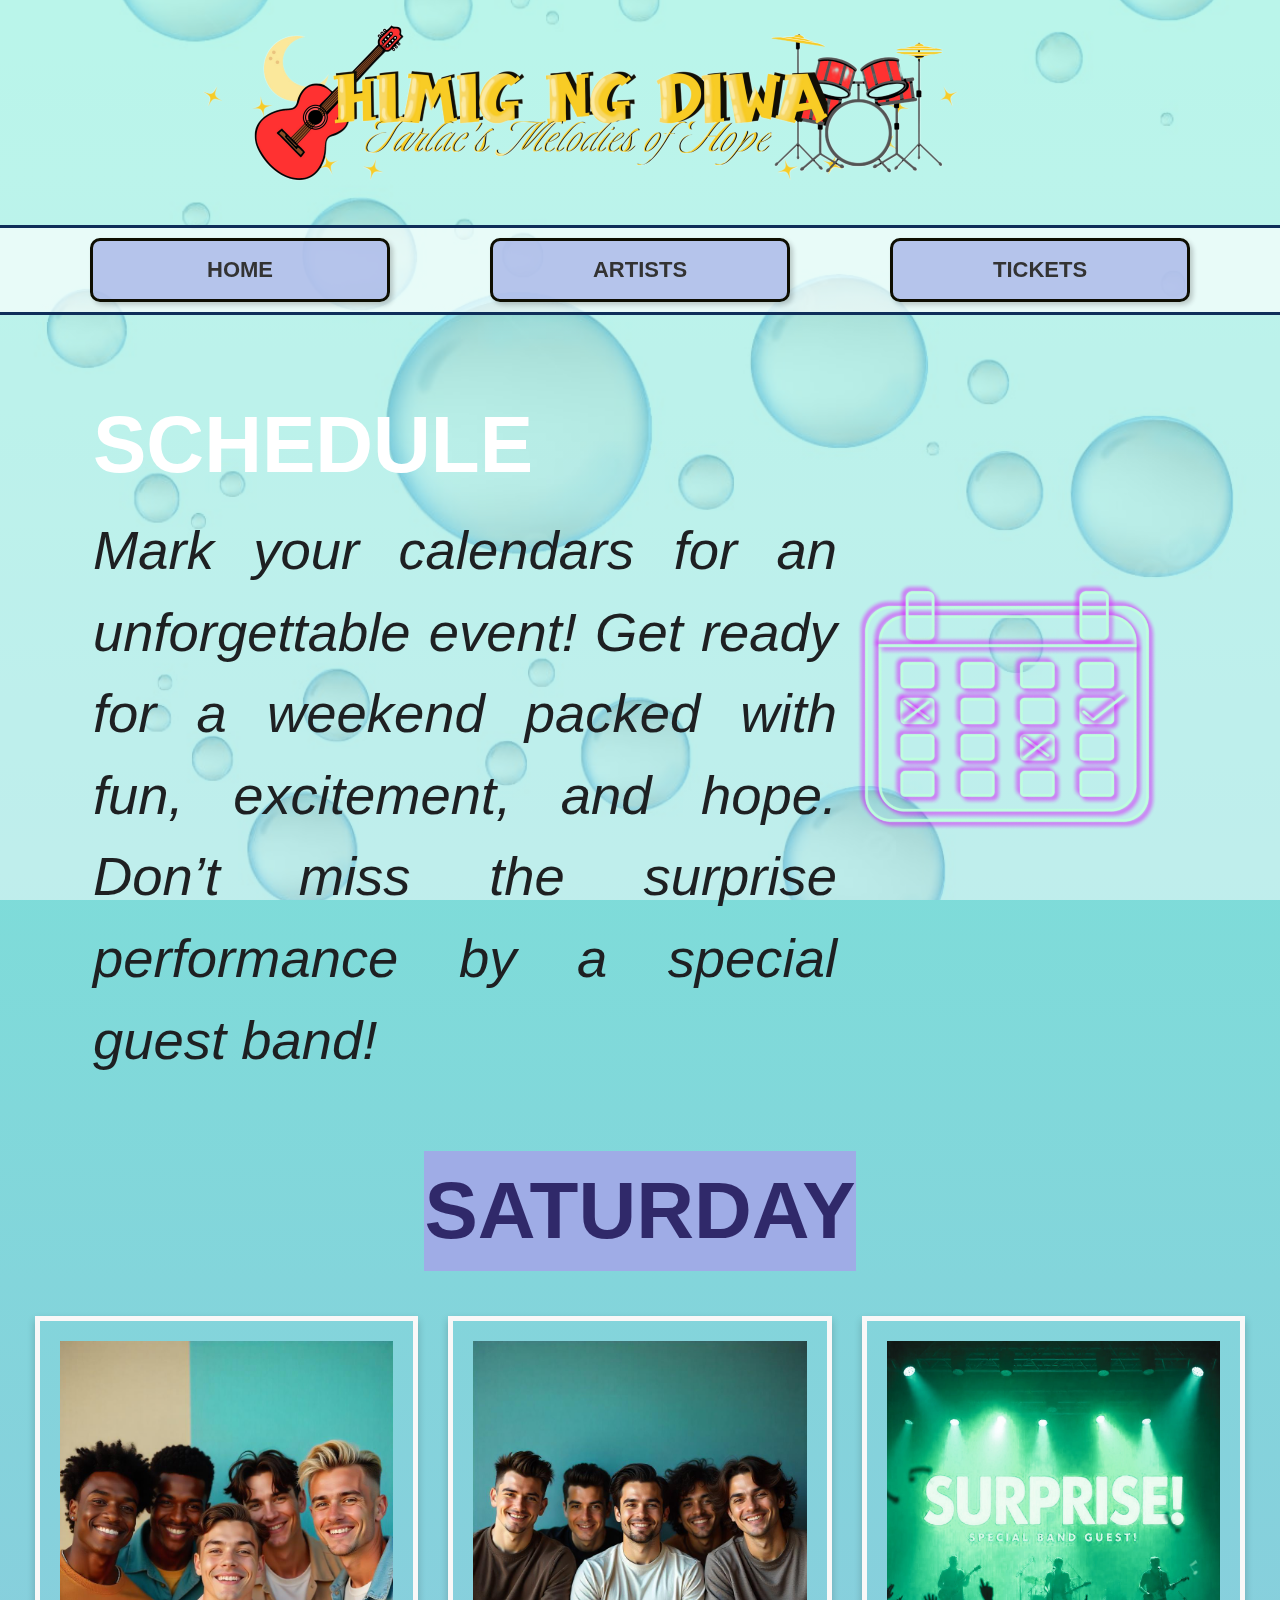
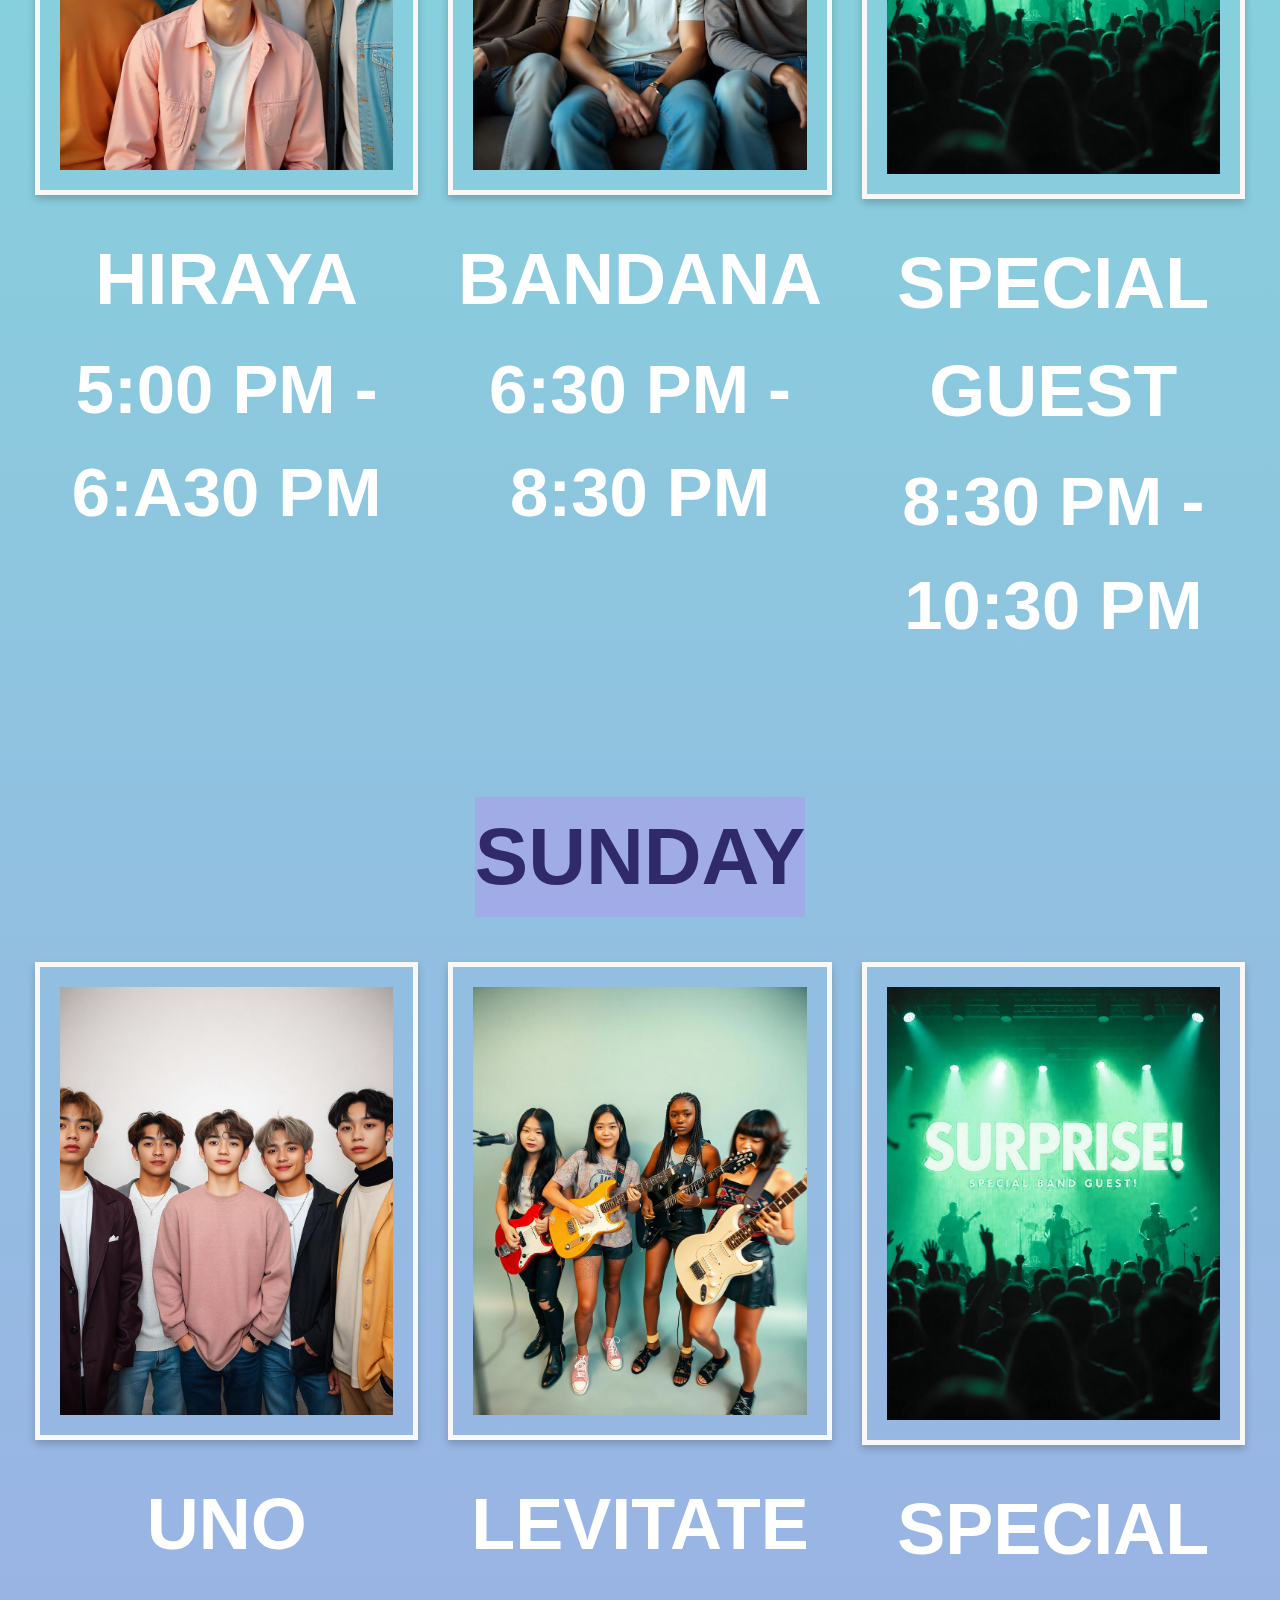
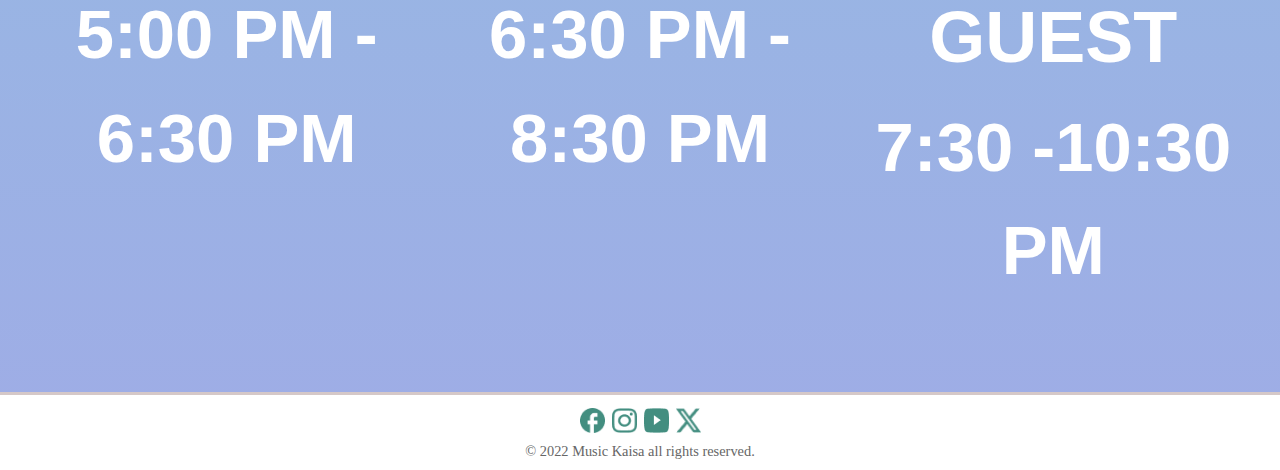
<file: index.html>
<!DOCTYPE html>
<html lang="en">
<head>
    <meta charset="UTF-8">
    <meta name="viewport" content="width=device-width, initial-scale=1.0">
    <title>Himig ng Diwa</title>
    <link rel="stylesheet" href="index.css" />
</head>
<body>
    <div class="bubble-background"></div>
    <header class="header">
        <div class="logo-container">
            <img src="logo.png" alt="Himig ng Diwa Logo" class="logo" />
        </div>
        <nav class="navbar">
            <a href="index.html" class="nav-link">HOME</a>
            <a href="artist.html" class="nav-link">ARTISTS</a>
            <a href="tickets.html" class="nav-link">TICKETS</a>
        </nav>
    </header>

    <main class="content">
        <section class="schedule-container">
            <div class="schedule">
                <p class="shed-text">SCHEDULE</p>
                <p class="text">Mark your calendars for an unforgettable event! Get ready for a weekend packed with fun, excitement, and hope. Don’t miss the surprise performance by a special guest band!</p>
            </div>
            
            <div class="calendar">
                <img src="calendar.png" alt="Calendar Graphic" />
            </div>
        </section>
        
        <section class="day">
            <p class="day-header"><strong>SATURDAY</strong></p>
            
            <div class="events">
                <div class="event">
                    <img src="hiraya.jpeg" alt="Hiraya's Photo" class="band-photo">
                    <p class="event-name">HIRAYA</p>
                    <p class="event-time">5:00 PM - 6:A30 PM</p>
                </div>
                
                <div class="event">
                    <img src="bandana.jpeg" alt="Bandana's Photo" class="band-photo">
                    <p class="event-name">BANDANA</p>
                    <p class="event-time">6:30 PM - 8:30 PM</p>
                </div>
                
                <div class="event">
                    <img src="special.png" alt="Special Guest" class="band-photo">
                    <p class="event-name">SPECIAL GUEST</p>
                    <p class="event-time">8:30 PM - 10:30 PM</p>
                
                </div>
            </div>
        </section>

        <section class="day">
            <p class="day-header"><strong>SUNDAY</strong></p>
            
            <div class="events">
                <div class="event">
                    <img src="uno.jpeg" alt="Uno's Photo" class="band-photo">
                    <p class="event-name">UNO</p>
                    <p class="event-time">5:00 PM - 6:30 PM</p>
                </div>
                
                <div class="event">
                    <img src="levitate.jpeg" alt="Levitate's Photo" class="band-photo">
                    <p class="event-name">LEVITATE</p>
                    <p class="event-time">6:30 PM - 8:30 PM</p>
                </div>
                
                <div class="event">
                    <img src="special.png" alt="Special Guest" class="band-photo">
                    <p class="event-name">SPECIAL GUEST</p>
                    <p class="event-time">7:30 -10:30 PM</p>
                
                </div>
            </div>
        </section>
    </main>
    
    <footer class="footer">
        <div class="social-media">
            <a href="https://www.facebook.com/profile.php?id=61570121966307&mibextid=ZbWKwL" target="_blank"><img src="fb-icon.png" alt="Facebook" /></a>
            <a href="https://www.instagram.com/himigngdiwa?igsh=MXFpM2c3MjV3N3ByYw==" target="_blank"><img src="ig-icon.png" alt="Instagram" /></a>
            <a href="https://www.youtube.com/@himigngdiwa" target="_blank"><img src="yt-icon.png" alt="YouTube" /></a>
            <a href="https://x.com/spices_111?t=1WZhU6Ygg8ViaAwSyI1i1Q&s=09" target="_blank"><img src="x-icon.png" al class="x" /></a>
        </div>
        <p>© 2022 Music Kaisa all rights reserved.</p>
    </footer>
</body>
</html>
</file>
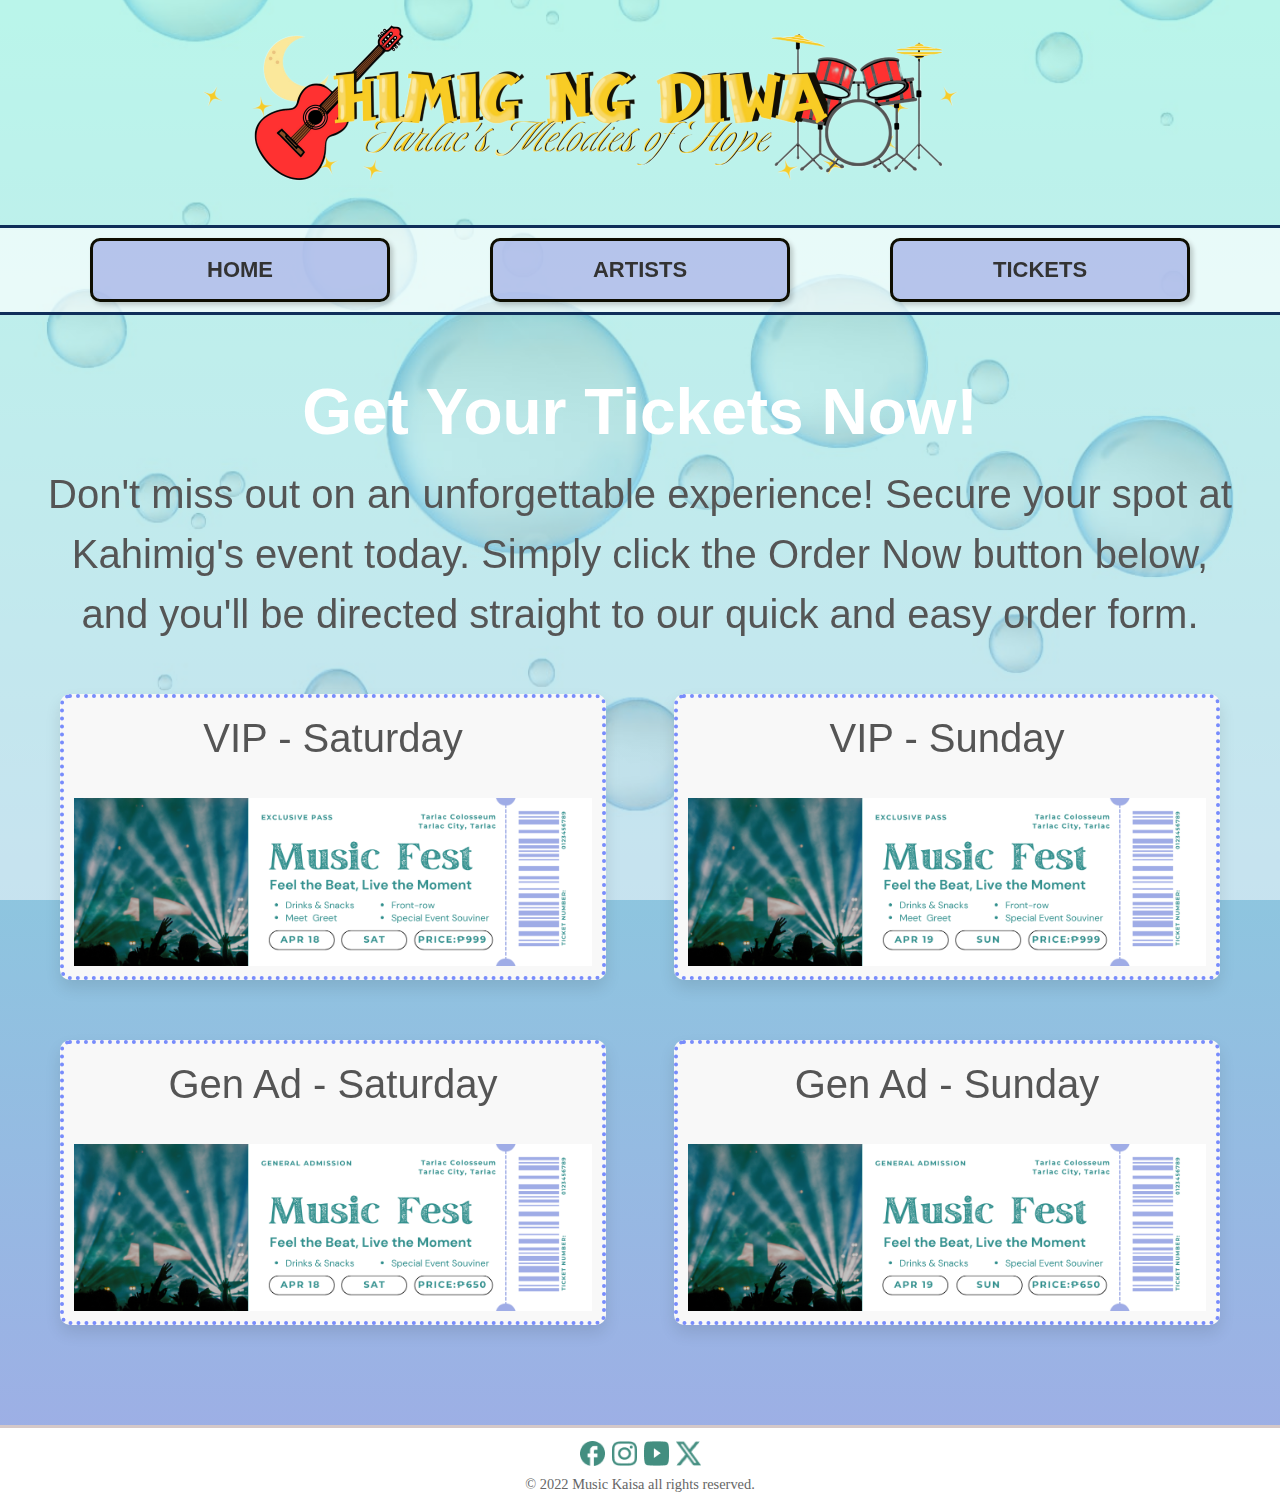
<file: tickets.html>
<!DOCTYPE html>
<html lang="en">
<head>
    <meta charset="UTF-8">
    <meta name="viewport" content="width=device-width, initial-scale=1.0">
    <title>Himig ng Diwa</title>
    <link rel="stylesheet" href="tickets.css" />
</head>
<body>

    <div class="bubble-background"></div>
    <header class="header">
        <div class="logo-container">
            <img src="logo.png" alt="Himig ng Diwa Logo" class="logo" />
        </div>
        <nav class="navbar">
            <a href="index.html" class="nav-link">HOME</a>
            <a href="artist.html" class="nav-link">ARTISTS</a>
            <a href="tickets.html" class="nav-link">TICKETS</a>
        </nav>
    </header>

    <main class="content">
        <div class="ticket-container">
            <h1>Get Your Tickets Now!</h1>
            <p>
                Don't miss out on an unforgettable experience! Secure your spot at Kahimig's event today. 
                Simply click the Order Now button below, and you'll be directed straight to our quick and easy order form.
            </p>
            
            <div class="ticket-grid">
                <!-- Ticket 1 -->
                <div class="ticket-card">
                    <p class="ticket-label">VIP - Saturday</p>
                    <img src="VIP-Sat.png" alt="VIP Ticket Saturday" loading="lazy">
                </div>
                
                <div class="ticket-card">
                    <p class="ticket-label">VIP - Sunday</p>
                    <img src="VIP-Sun.png" alt="VIP Ticket Sunday" loading="lazy">
                </div>
        
                <div class="ticket-card">
                    <p class="ticket-label">Gen Ad - Saturday</p>
                    <img src="GA-Sat.png" alt="General Admission Saturday" loading="lazy">
                </div>
        
                <div class="ticket-card">
                    <p class="ticket-label">Gen Ad - Sunday</p>
                    <img src="GA-Sun.png" alt="General Admission Sunday" loading="lazy">
                </div>
            </div>
    </main>
    
    <footer class="footer">
        <div class="social-media">
            <a href="https://www.facebook.com/profile.php?id=61570121966307&mibextid=ZbWKwL" target="_blank"><img src="fb-icon.png" alt="Facebook" /></a>
            <a href="https://www.instagram.com/himigngdiwa?igsh=MXFpM2c3MjV3N3ByYw==" target="_blank"><img src="ig-icon.png" alt="Instagram" /></a>
            <a href="https://www.youtube.com/@himigngdiwa" target="_blank"><img src="yt-icon.png" alt="YouTube" /></a>
            <a href="https://x.com/spices_111?t=1WZhU6Ygg8ViaAwSyI1i1Q&s=09" target="_blank"><img src="x-icon.png" al="Twitter" /></a>
        </div>
        <p>© 2022 Music Kaisa all rights reserved.</p>
    </footer>
</body>
</html>
</file>
<file: index.css>
* {
    margin: 0;
    padding: 0;
    box-sizing: border-box;
}

body {
    font-family: 'Inter', sans-serif;
    background: linear-gradient(to bottom, #74EBD5, #9FACE6);
    color: #fff;
    overflow-x: hidden;
    display: flex;
    flex-direction: column;
    min-height: 100vh;
    position: relative;
}

/* Bubble Background Fix */
.bubble-background {
    position: fixed; /* Fixed so it stays in place */
    top: 0;
    left: 0;
    width: 100%;
    height: 100vh; /* Full screen */
    background: url('bubble.png') center / cover no-repeat;
    z-index: -10; /* Push behind everything */
    opacity: 0.5; /* Adjust transparency */
}

.header, .content, .footer {
    position: relative;
    z-index: 1;
    
}


.header {
    display: flex;
    flex-direction: column;
    align-items: center;
    width: 100%;
    overflow: hidden;
}

.logo-container {
    display: flex;
    justify-content: center;
    align-items: center;
    width: 100%;
    overflow: hidden;
}

.logo {
    max-width: 2000px;
    height: auto;
    margin-left: 100px;
}

.navbar {
    display: flex;
    justify-content: center; /* Centers buttons */
    gap: 100px; /* Spacing between buttons */
    flex-wrap: wrap;
    border-bottom: 3px solid #0f2e59;
    border-top: 3px solid #0f2e59;
    background-color: #ffffffa8;
    height: 90px; /* Increased height for better proportions */
    width: 100%;
    padding: 10px 0;
    margin: 0;
    
}

.nav-link.active {
    color: #FF6347;
  }

.navbar .nav-link {
    text-decoration: none;
    font-size: 22px; /* Bigger text */
    font-weight: bold;
    text-transform: uppercase;
    color: #333;
    padding: 15px 25px; /* More padding for a button-like feel */
    background-color: #9face6b3; /* Main button color */
    min-width: 300px;
    border-radius: 10px; /* More rounded corners */
    border: 3px solid #0e0e01; /* Bold border */
    transition: all 0.3s ease-in-out;
    display: inline-flex;
    align-items: center;
    justify-content: center;
    box-shadow: 3px 3px 5px rgba(0, 0, 0, 0.2); /* Adds depth */
}
.navbar .nav-link:hover {
    background-color: #002f51; /* Darker on hover */
    color: white;
    transform: scale(1.1); /* Subtle pop effect */
}

.content {
    display: flex;
    flex-direction: column;
    align-items: center;
    text-align: center;
    justify-content: center;
    padding: 20px;
    gap: 20px;
    min-height: calc(100vh - 180px);
    
}

.content p {
    font-size: 1.2rem;
    line-height: 1.5;
    max-width: 800px;
    margin: 0 auto;
    
}

.schedule-container {
    display: flex;
    align-items: center;
    justify-content: center; /* Centers content */
    flex-wrap: nowrap;
    gap: 20px;
    width: 100%;
}
.schedule {
    display: flex;
    flex-direction: column;
    max-width: 60%;
    flex: 1;
}

.schedule .shed-text {
    font-size: 5rem;
    font-weight: bold;
    margin-bottom: 2px;
    margin-left: 0;
    text-align: left;
    margin-top: 50px;
}


.schedule .text {
    font-size:3.4rem;
    font-style: italic;
    margin-top: 3px;
    margin-bottom: 0;
    margin-left: 0;
    margin-right: 0;
    text-align: justify;
    color: #1E2022;

}

.calendar {
    flex: 0 1 auto; 
    max-width: 30%; 
    text-align: center;
}

.calendar img {
    width: 100%;
    height: auto;
    max-width: 300px;
    margin-right: 30px;
    
}

.day {
    display: flex;
    flex-direction: column;
    align-items: center;
    margin-bottom: 40px;
    margin-top: 50px;
    width: 100%;
    
}

.day .day-header {
    font-size: 5rem;
    font-weight: bold;
    text-align: center;
    margin-bottom: 15px;
    color: rgba(14, 1, 68, 0.766);
    background-color: #9FACE6;
}

.events {
    display: flex;
    justify-content: space-around;
    width: 100%;
    margin: 30px;
}

.event {
    display: flex;
    flex-direction: column;
    align-items: center;
    flex: 1;
    text-align: center;
    margin: 0 15px; /* Add some margin between events */
}

.event img {
    width: 100%;
    max-width: 450px;  /* Makes the image larger */
    height: auto;
    box-shadow: 0 4px 8px rgba(0, 0, 0, 0.2);
    border: 5px solid rgb(249, 248, 248); /* Border */
    padding: 20px; /* Creates space between border and image */
    display: inline-block; /* Keeps it wrapped around content */
}

.day .event-name {
    font-size:4.5rem;
    font-weight: bold;
    margin-top: 30px;
}

.band-photo{
    box-shadow: 0 4px 8px rgba(0, 0, 0, 0.2);
    transition: transform 0.3s ease-in-out;
}

.band-photo:hover {
    transform: scale(1.05);
}

.day .event-time {
    font-size: 4.3rem;
    margin-top: 5px;
    font-weight: bold;
}
footer {
    display: flex;
    flex-direction: column;
    align-items: center;
    padding: 10px 0;
    background-color: white;
    border-top: 3px solid #D5C8C8;
    font-family: 'Inter', Verdana;
    font-size: 0.9rem;
    color: #1E2022;
    width: 100%;
    margin-top: auto;
}

footer p {
    margin-top: 1px;
    color: #666;
}


.social-media {
    display: flex;
    justify-content: center;
    gap: 7px;
    margin-bottom: 5px;
    margin-top: 3px;
}

.social-media img {
    width: 25px;
    height: 25px;
    transition: transform 0.3s ease-in-out;
}


.main {
    position: relative; 
    width: 100%;
    height: 100vh;
}




@media (max-width: 768px) {
    .navbar {
        flex-direction: column;
        gap: 10px;
        align-items: center;
    }

    .content {
        padding: 10px;
    }

    .logo {
        max-width: 500px;
        height: auto;
        margin-left: 50px;
    }

    .schedule {
        max-width: 100%; /* Full width for smaller screens */
        text-align: center; /* Centers the text */
    }

    .schedule-container {
        flex-direction: column;
        align-items: center;
        flex-wrap: wrap;
    }
    .calendar{
        max-width: 100%;
    }

    .calendar img {
        max-width: 200px;
        
    }

    .events {
        flex-direction: column;
        align-items: center;
    }

    .event {
        margin-bottom: 20px;
    }

    .shape {
        width: 60px; /* Adjust size for smaller screens */
        height: 60px;
    }

    .day .day-header {
        font-size: 2.2rem;
    }

    .schedule .shed-text {
        font-size: 2rem;
        font-weight: bold;
        margin-bottom: 2px;
        margin-top: 15px;
    }

    .schedule .text {
        font-size: 1rem;
        margin-top: 2px;
    }

}

@media (max-width: 480px) {
    .navbar .nav-link {
        font-size: 10px;
        padding: 3px;
    }

    .navbar {
        gap: 3px;
        flex-direction: row;
        align-items: center;
    }

    .navbar .nav-link {
        font-size: 10px;
        padding: 1px;
    }

    .content {
        align-content: center;
        justify-content: center;
        gap: 15px;
        padding: 15px;
    }

    .logo {
        max-width: 500px;
        height: auto;
        margin-left: 50px;
    }

    .schedule {
        max-width: 100%; /* Full width */
        text-align: center; /* Centers text for mobile */
    }

    .schedule .shed-header {
        font-size: 1.5rem;
    }

    .schedule-container {
        flex-direction: column; /* Ensure stacking on very small screens */
        align-items: center;
    }

    .calendar {
        max-width: 100%; /* Full-width for smaller screens */
    }

    .calendar img {
        max-width: 120px; /* Shrinks further for mobile screens */
        
    }

    .footer {
        padding: 5px;
        font-size: 0.8rem;
    }

    .social-media img {
        width: 20px;
        height: 20px;
    }

    .shape {
        border-width: 1px; 
        width: 50px; 
        height: 50px;  
    }

    .day .day-header {
        font-size: 1.8rem;
    }

    .schedule .shed-text {
        font-size: 1.5rem;
        font-weight: bold;
        margin-bottom: 2px;
        text-align: left;
        margin-top: 20px;
    }

    .schedule .text {
        font-size: 0.9rem;
        margin-top: 2px;
    }
}
</file>
<file: tickets.css>
* {

    margin: 0;
    padding: 0;
    box-sizing: border-box;
}

body {
    font-family: 'Inter', sans-serif;
    background: linear-gradient(to bottom, #74EBD5, #9FACE6);
    color: #fff;
    overflow-x: hidden;
    display: flex;
    flex-direction: column;
    min-height: 100vh;
    position: relative;
}

/* Bubble Background Fix */
.bubble-background {
    position: fixed; /* Fixed so it stays in place */
    top: 0;
    left: 0;
    width: 100%;
    height: 100vh; /* Full screen */
    background: url('bubble.png') center / cover no-repeat;
    z-index: -10; /* Push behind everything */
    opacity: 0.5; /* Adjust transparency */
}

.header, .content, .footer {
    position: relative;
    z-index: 1;
    
}


.header {
    display: flex;
    flex-direction: column;
    align-items: center;
    width: 100%;
    overflow: hidden;
}

.logo-container {
    display: flex;
    justify-content: center;
    align-items: center;
    width: 100%;
    overflow: hidden;
}

.logo {
    max-width: 2000px;
    height: auto;
    margin-left: 100px;
}

.navbar {
    display: flex;
    justify-content: center; /* Centers buttons */
    gap: 100px; /* Spacing between buttons */
    flex-wrap: wrap;
    border-bottom: 3px solid #0f2e59;
    border-top: 3px solid #0f2e59;
    background-color: #ffffffa8;
    height: 90px; /* Increased height for better proportions */
    width: 100%;
    padding: 10px 0;
    margin: 0;
    
}

.nav-link.active {
    color: #FF6347;
  }

.navbar .nav-link {
    text-decoration: none;
    font-size: 22px; /* Bigger text */
    font-weight: bold;
    text-transform: uppercase;
    color: #333;
    padding: 15px 25px; /* More padding for a button-like feel */
    background-color: #9face6b3; /* Main button color */
    min-width: 300px;
    border-radius: 10px; /* More rounded corners */
    border: 3px solid #0e0e01; /* Bold border */
    transition: all 0.3s ease-in-out;
    display: inline-flex;
    align-items: center;
    justify-content: center;
    box-shadow: 3px 3px 5px rgba(0, 0, 0, 0.2); /* Adds depth */
}
.navbar .nav-link:hover {
    background-color: #002f51; /* Darker on hover */
    color: white;
    transform: scale(1.1); /* Subtle pop effect */
}

.content {
    display: flex;
    flex-direction: column;
    align-items: center;
    text-align: center;
    justify-content: center;
    padding: 20px;
    gap: 20px;
    min-height: calc(100vh - 180px);
}

.content p {
    font-size: 2.8rem;
    line-height: 1.5;
    max-width: 800px;
    margin: 0 auto;
}
.ticket-container {
    text-align: center;
    margin: 20px auto;
    padding: 20px;
    max-width: 1600px; 
    font-family: Arial, sans-serif;
}

.ticket-container h1 {
    font-size: 4em; 
    margin-bottom: 15px;
}

.ticket-container p {
    font-size: 2.5em; 
    color: #555;
    margin-bottom: 30px;
    max-width: 1500px;
}

.ticket-grid {
    display: flex;
    flex-wrap: wrap;
    justify-content: space-between;
    gap: 20px; 
    margin: 20px auto;
    max-width: 1600px; 
}

.ticket-card {
    background: #f8f8f8;
    border: 4px dotted rgb(120, 140, 252); /* Apply dotted border to all sides */
    border-radius: 10px;
    overflow: hidden;
    box-shadow: 0 8px 16px rgba(0, 0, 0, 0.1);
    transition: transform 0.2s;
    flex-basis: calc(48% - 30px); 
    display: flex;
    flex-direction: column;
    align-items: center;
    justify-content: center;
    position: relative;
    padding: 10px; 
    margin: 20px;
    width: 100%;
}

.ticket-card img {
    width: 100%; 
    height: auto; 
    max-height: 700px; 
    object-fit: contain; 
    display: block;
}

.ticket-card:hover {
    transform: scale(1.1); 
}



.footer {
    display: flex;
    flex-direction: column;
    align-items: center;
    padding: 10px 0;
    background-color: white;
    border-top: 3px solid #D5C8C8;
    font-family: 'Inter', Verdana;
    font-size: 0.9rem;
    color: #1E2022;
    width: 100%;
    margin-top: auto;
}

.social-media {
    display: flex;
    justify-content: center;
    gap: 7px;
    margin-bottom: 5px;
    margin-top: 3px;
}

.social-media img {
    width: 25px;
    height: 25px;
    transition: transform 0.3s ease-in-out;
}

footer p {
    margin-top: 1px;
    color: #666;
}

.main {
    position: relative; /* Ensure positioning context for child elements */
    width: 100%;
    footer {
        display: flex;
        flex-direction: column;
        align-items: center;
        padding: 10px 0;
        background-color: white;
        border-top: 3px solid #D5C8C8;
        font-family: 'Inter', Verdana;
        font-size: 0.9rem;
        color: #1E2022;
        width: 100%;
        margin-top: auto;
    }
    
    footer p {
        margin-top: 1px;
        color: #666;
    }
    
    .social-media {
        display: flex;
        justify-content: center;
        align-items: center;
        gap: 5px;
        margin-bottom: 5px;
        margin-top: 3px;
    }
    
    .social-media img {
        width: 25px;
        height: 25px;
        object-fit: cover;
        transition: transform 0.3s ease-in-out;
        display: block;
        border-radius: 50%;
    }
    
    .social-media img:hover {
        transform: scale(1.1);
        background-color: rgb(179, 255, 255);
        border-radius: 50%;
    }
    
    .header, .content, .footer,.artist-photo {
        position: relative; 
        z-index: 10 
    }
    
    
}



@media (max-width: 768px) {
    .navbar {
        flex-direction: column;
        gap: 10px;
        align-items: center;
    }

    .content {
        padding: 10px;
    }

    .logo {
        max-width: 800px;
        height: auto;
        margin-left: 50px;
    }

    .shape {
        width: 60px; /* Adjust size for smaller screens */
        height: 60px;
    }

    .ticket-container h1 {
        font-size: 2.5em;
    }

    .ticket-container p {
        font-size: 1.5em;
    }

    .ticket-grid {
        gap: 10px;
        margin: 10px auto;
    }

    .ticket-card {
        flex-basis: 85%;
        margin: 10;
    }

    .button {
        padding: 30px 40px; /* Adjust the size of the button */
        font-size: 30px;
        border-radius: 30px; 
    }


    

}

@media (max-width: 480px) {
    .navbar .nav-link {
        font-size: 10px;
        padding: 3px;
    }

    .navbar {
        gap: 3px;
        flex-direction: row;
        align-items: center;
    }

    .navbar .nav-link {
        font-size: 10px;
        padding: 1px;
    }

    .content {
        align-content: center;
        justify-content: center;
        gap: 15px;
        padding: 15px;
    }

    .logo {
        max-width: 500px;
        height: auto;
        margin-left: 50px;
    }


    .footer {
        padding: 5px;
        font-size: 0.8rem;
    }

    .social-media img {
        width: 20px;
        height: 20px;
    }

    .shape {
        border-width: 1px; 
        width: 50px; 
        height: 50px;
        
    }
    .ticket-container h1 {
        font-size: 1.5em;
    }

    .ticket-container p {
        font-size: 0.9em;
    }

    .ticket-card {
        flex-basis: 90%;
        margin: 5px;
        border-radius: dot; 
    }

    .button {
        padding: 10px 20px; /* Adjust the size of the button */
        font-size: 20px;
        border-radius: 20px; 
    }
    
}
</file>
